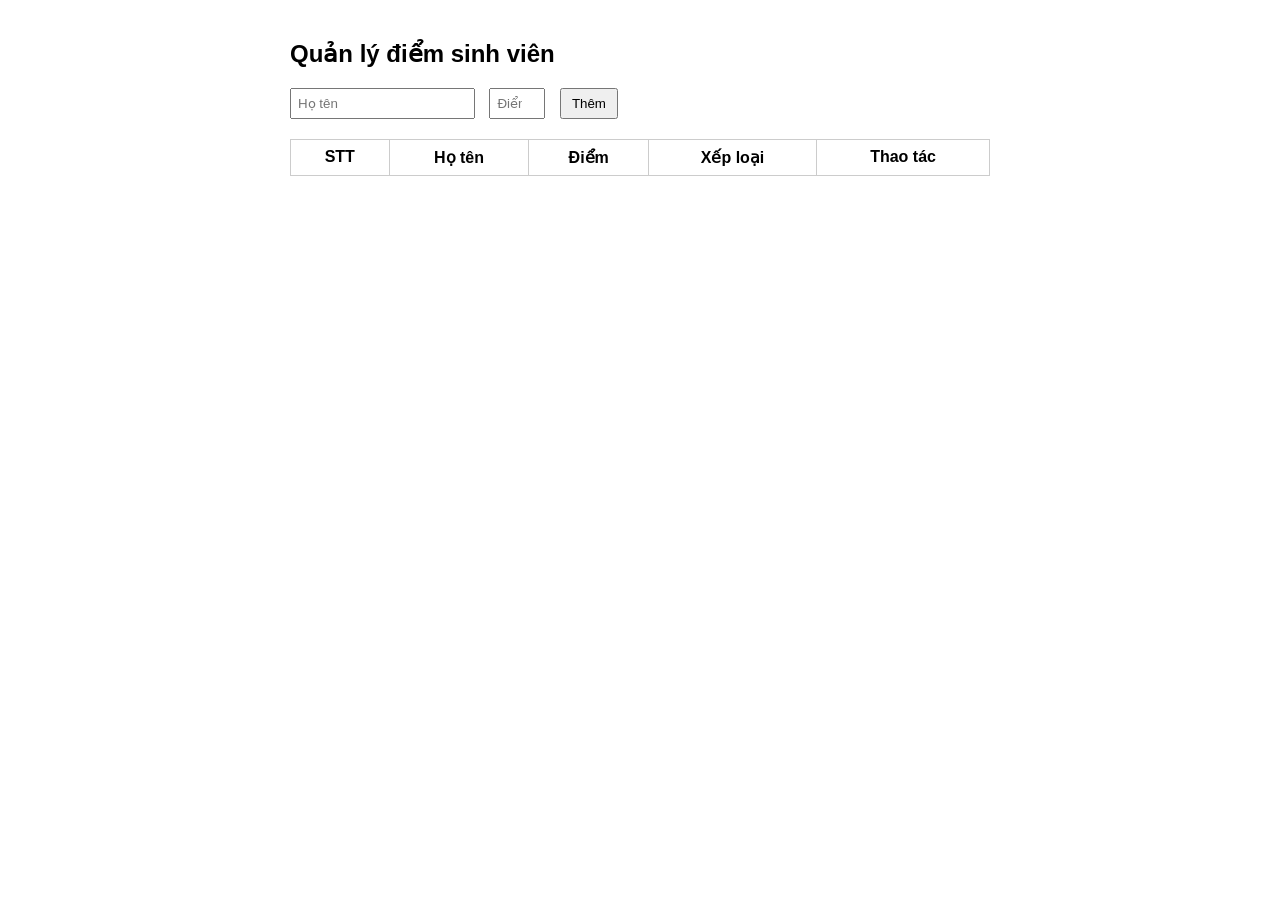
<file: BTTH04/PROJECT_B1.1/index.html>
<!DOCTYPE html>
<html>
<head>

<meta charset="UTF-8">
<title>Bảng Điểm Sinh Viên</title>

<link rel="stylesheet" href="style.css">

</head>

<body>

<h2>Quản lý điểm sinh viên</h2>

<input type="text" id="name" placeholder="Họ tên">
<input type="number" id="score" placeholder="Điểm" min="0" max="10">

<button id="addBtn">Thêm</button>

<table>

<thead>
<tr>
<th>STT</th>
<th>Họ tên</th>
<th>Điểm</th>
<th>Xếp loại</th>
<th>Thao tác</th>
</tr>
</thead>

<tbody id="tableBody"></tbody>

</table>

<div class="stats" id="stats"></div>

<script src="script.js"></script>

</body>
</html>
</file>
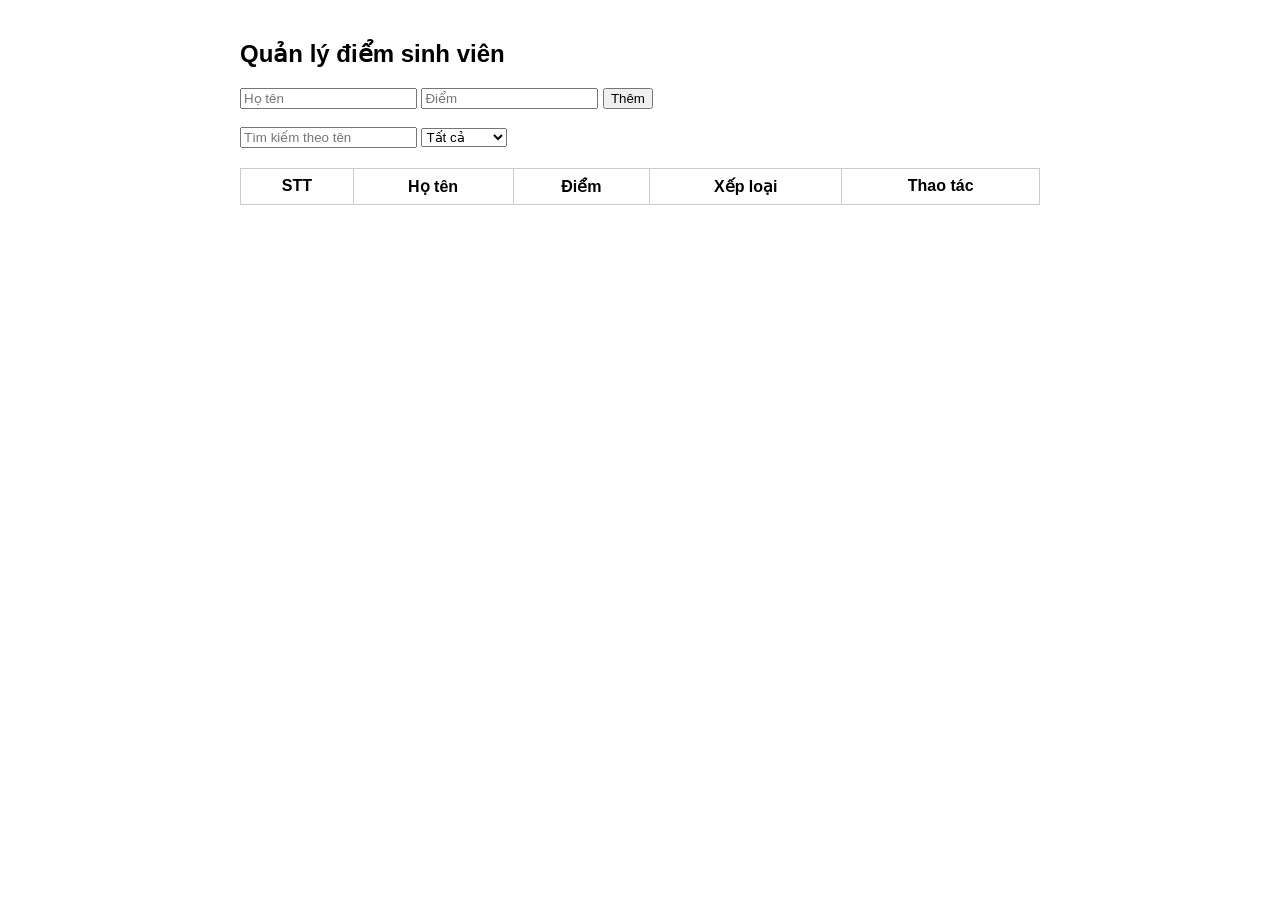
<file: BTTH04/PROJECT_B1.2/index.html>
<!DOCTYPE html>
<html>
<head>
<meta charset="UTF-8">
<title>Danh sách sinh viên</title>
<link rel="stylesheet" href="style.css">
</head>

<body>

<h2>Quản lý điểm sinh viên</h2>

<input type="text" id="name" placeholder="Họ tên">
<input type="number" id="score" placeholder="Điểm">
<button id="addBtn">Thêm</button>

<br><br>

<input type="text" id="search" placeholder="Tìm kiếm theo tên">

<select id="filterRank">
<option value="all">Tất cả</option>
<option value="Giỏi">Giỏi</option>
<option value="Khá">Khá</option>
<option value="Trung bình">Trung bình</option>
<option value="Yếu">Yếu</option>
</select>

<table>

<thead>
<tr>
<th>STT</th>
<th>Họ tên</th>
<th id="sortScore" class="sortable">
Điểm <span id="sortIcon"></span>
</th>
<th>Xếp loại</th>
<th>Thao tác</th>
</tr>
</thead>

<tbody id="tableBody"></tbody>

</table>

<div id="stats"></div>

<script src="script.js"></script>

</body>
</html>
</file>
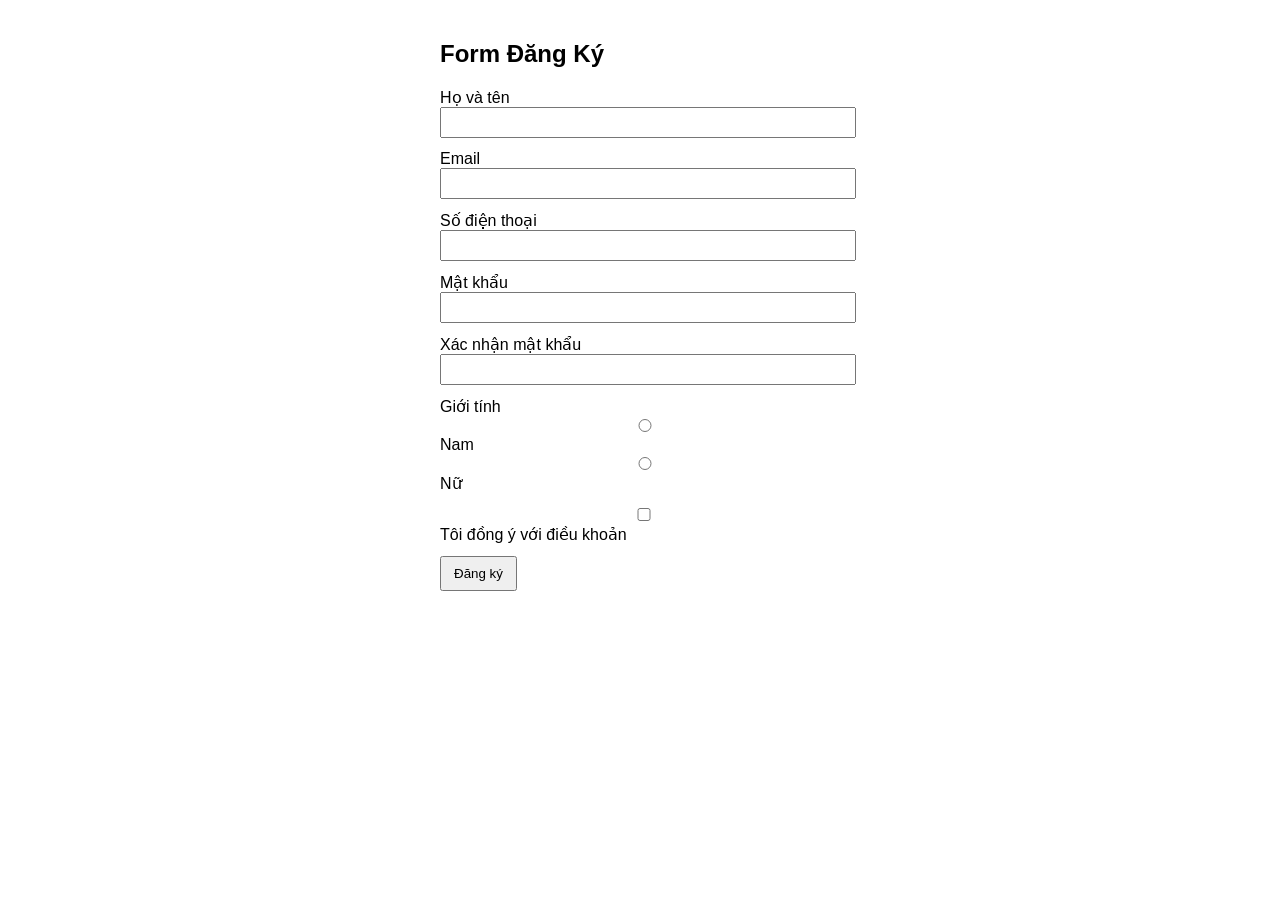
<file: BTTH04/PROJECT_B2.1/index.html>
<!DOCTYPE html>
<html>
<head>
<meta charset="UTF-8">
<title>Đăng ký tài khoản</title>
<link rel="stylesheet" href="style.css">
</head>

<body>

<h2>Form Đăng Ký</h2>

<form id="registerForm">

<div>
<label>Họ và tên</label>
<input type="text" id="fullname">
<small class="error" id="fullnameError"></small>
</div>

<div>
<label>Email</label>
<input type="text" id="email">
<small class="error" id="emailError"></small>
</div>

<div>
<label>Số điện thoại</label>
<input type="text" id="phone">
<small class="error" id="phoneError"></small>
</div>

<div>
<label>Mật khẩu</label>
<input type="password" id="password">
<small class="error" id="passwordError"></small>
</div>

<div>
<label>Xác nhận mật khẩu</label>
<input type="password" id="confirmPassword">
<small class="error" id="confirmError"></small>
</div>

<div>
<label>Giới tính</label>
<input type="radio" name="gender" value="Nam"> Nam
<input type="radio" name="gender" value="Nữ"> Nữ
<small class="error" id="genderError"></small>
</div>

<div>
<input type="checkbox" id="terms">
<label>Tôi đồng ý với điều khoản</label>
<small class="error" id="termsError"></small>
</div>

<button type="submit">Đăng ký</button>

</form>

<div id="successMessage"></div>

<script src="script.js"></script>

</body>
</html>
</file>
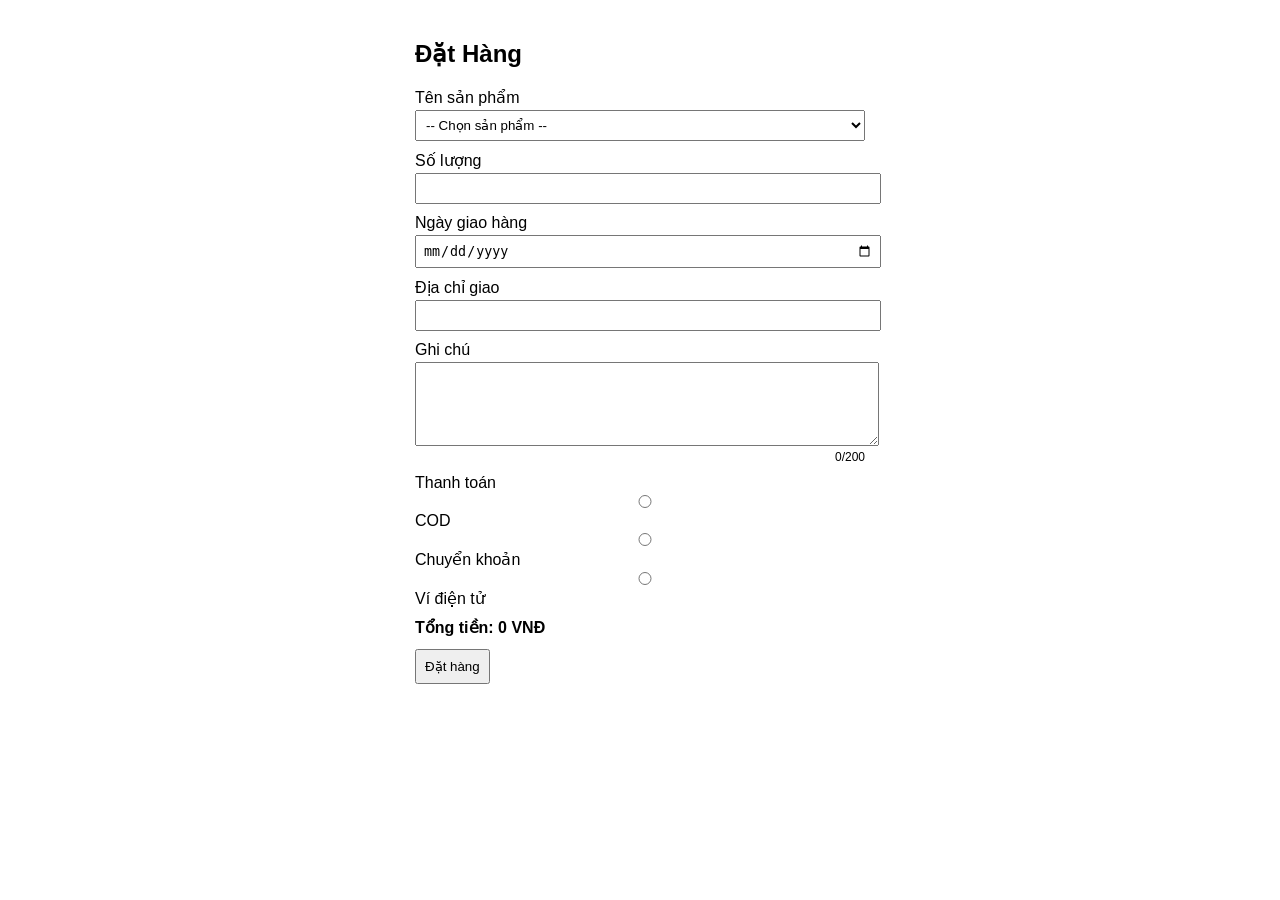
<file: BTTH04/PROJECT_B2.2/index.html>
<!DOCTYPE html>
<html>
<head>
<meta charset="UTF-8">
<title>Form Đặt Hàng</title>
<link rel="stylesheet" href="style.css">
</head>

<body>

<h2>Đặt Hàng</h2>

<form id="orderForm">

<label>Tên sản phẩm</label>
<select id="product">
<option value="">-- Chọn sản phẩm --</option>
<option value="Áo">Áo</option>
<option value="Quần">Quần</option>
<option value="Giày">Giày</option>
</select>
<small class="error" id="productError"></small>

<label>Số lượng</label>
<input type="number" id="quantity">
<small class="error" id="quantityError"></small>

<label>Ngày giao hàng</label>
<input type="date" id="deliveryDate">
<small class="error" id="dateError"></small>

<label>Địa chỉ giao</label>
<input type="text" id="address">
<small class="error" id="addressError"></small>

<label>Ghi chú</label>
<textarea id="note"></textarea>
<div id="noteCounter">0/200</div>
<small class="error" id="noteError"></small>

<label>Thanh toán</label>
<input type="radio" name="payment" value="COD"> COD
<input type="radio" name="payment" value="Bank"> Chuyển khoản
<input type="radio" name="payment" value="Wallet"> Ví điện tử
<small class="error" id="paymentError"></small>

<div class="total">
Tổng tiền: <span id="totalPrice">0</span> VNĐ
</div>

<button type="submit">Đặt hàng</button>

</form>

<div id="confirmBox" class="confirmBox">
<p id="orderSummary"></p>
<button id="confirmBtn">Xác nhận</button>
<button id="cancelBtn">Hủy</button>
</div>

<div id="successMessage"></div>

<script src="script.js"></script>

</body>
</html>
</file>
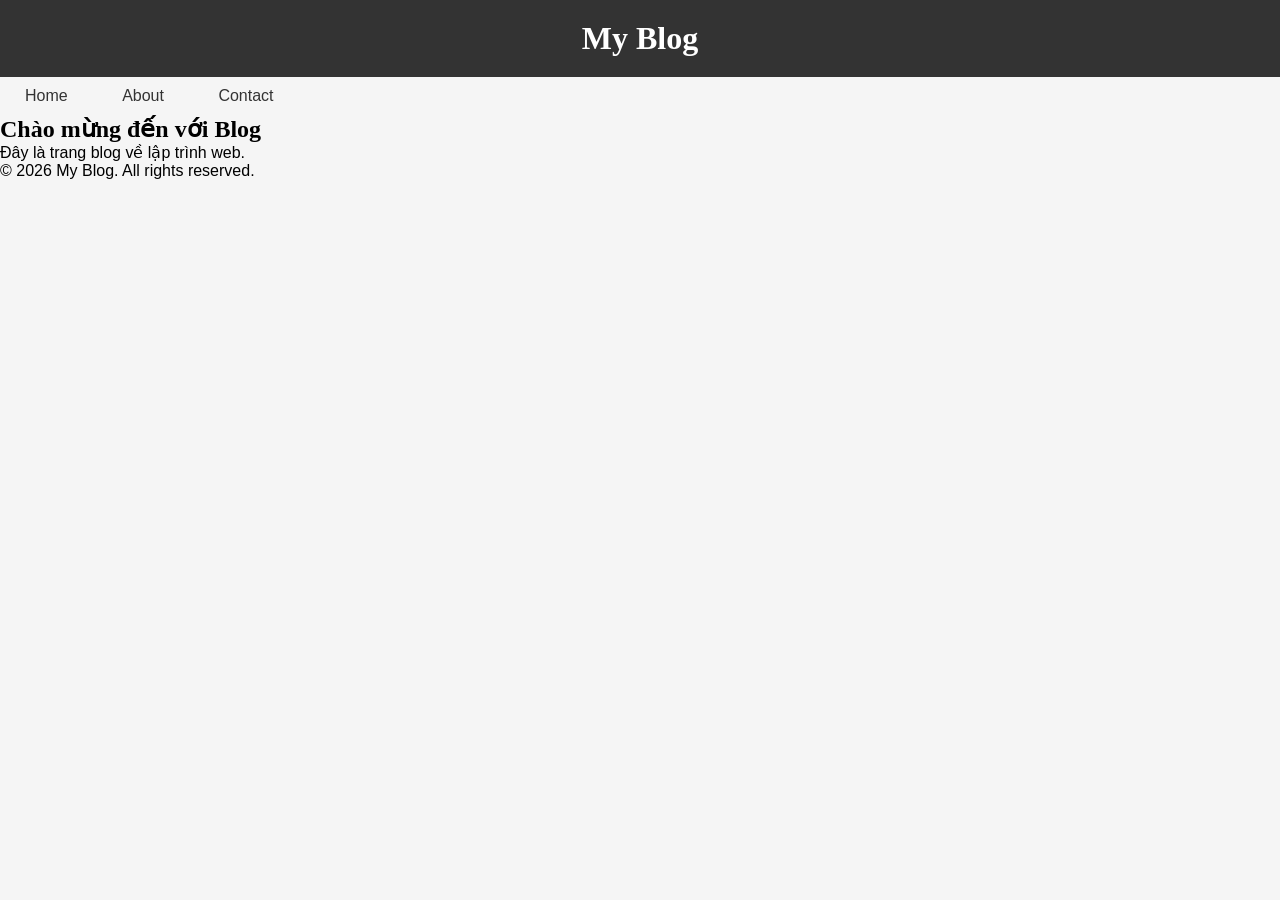
<file: PHIEU_HOC_TAP/BTTH01/index.html>
<!DOCTYPE html>
<html lang="vi">
<head>
    <meta charset="UTF-8">
    <meta name="viewport" content="width=device-width, initial-scale=1.0">
    <title>Lab CSS Cơ Bản</title>
    <!-- TODO: Liên kết file style.css vào đây -->
    <link rel="stylesheet" href="style.css">
</head>
<body>
    <header id="main-header">
        <h1>My Blog</h1>
    </header>
    
    <nav>
        <a href="#" class="nav-link">Home</a>
        <a href="#" class="nav-link">About</a>
        <a href="#" class="nav-link">Contact</a>
    </nav>
    
    <main>
        <section class="intro">
            <h2>Chào mừng đến với Blog</h2>
            <p>Đây là trang blog về lập trình web.</p>
        </section>
    </main>
    
    <footer>
        <p>&copy; 2026 My Blog. All rights reserved.</p>
    </footer>
</body>
</html>
</file>
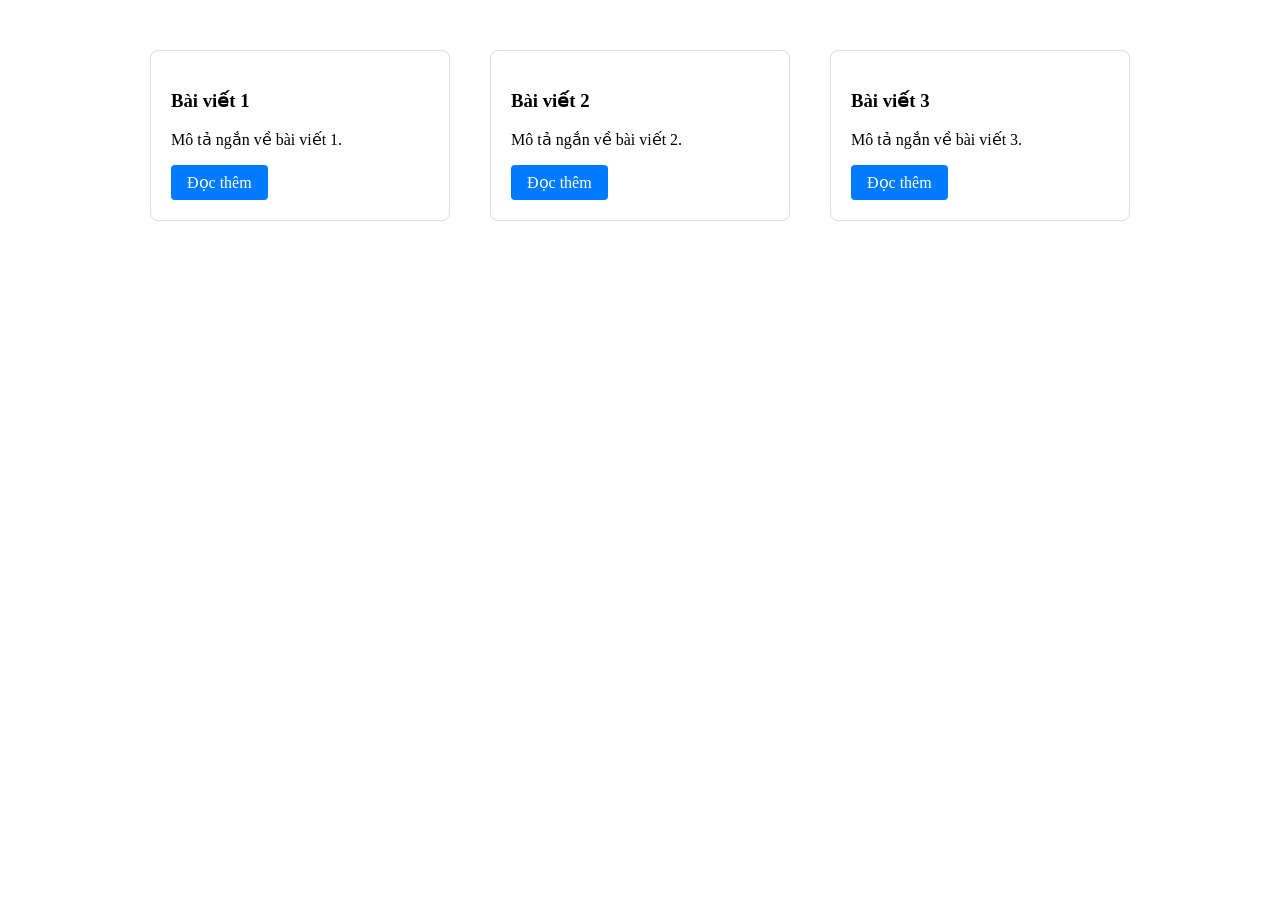
<file: PHIEU_HOC_TAP/BTTH02/index.html>
<!DOCTYPE html>
<html lang="en">
<head>
    <meta charset="UTF-8">
    <meta name="viewport" content="width=device-width, initial-scale=1.0">
    <title>BTTH02</title>
    <link rel="stylesheet" href="style.css">
</head>
<body>
    <section class="posts">
    <article class="card">
        <h3>Bài viết 1</h3>
        <p>Mô tả ngắn về bài viết 1.</p>
        <a href="#" class="btn">Đọc thêm</a>
    </article>
    
    <article class="card">
        <h3>Bài viết 2</h3>
        <p>Mô tả ngắn về bài viết 2.</p>
        <a href="#" class="btn">Đọc thêm</a>
    </article>
    
    <article class="card">
        <h3>Bài viết 3</h3>
        <p>Mô tả ngắn về bài viết 3.</p>
        <a href="#" class="btn">Đọc thêm</a>
    </article>
</section>
</body>
</html>
</file>
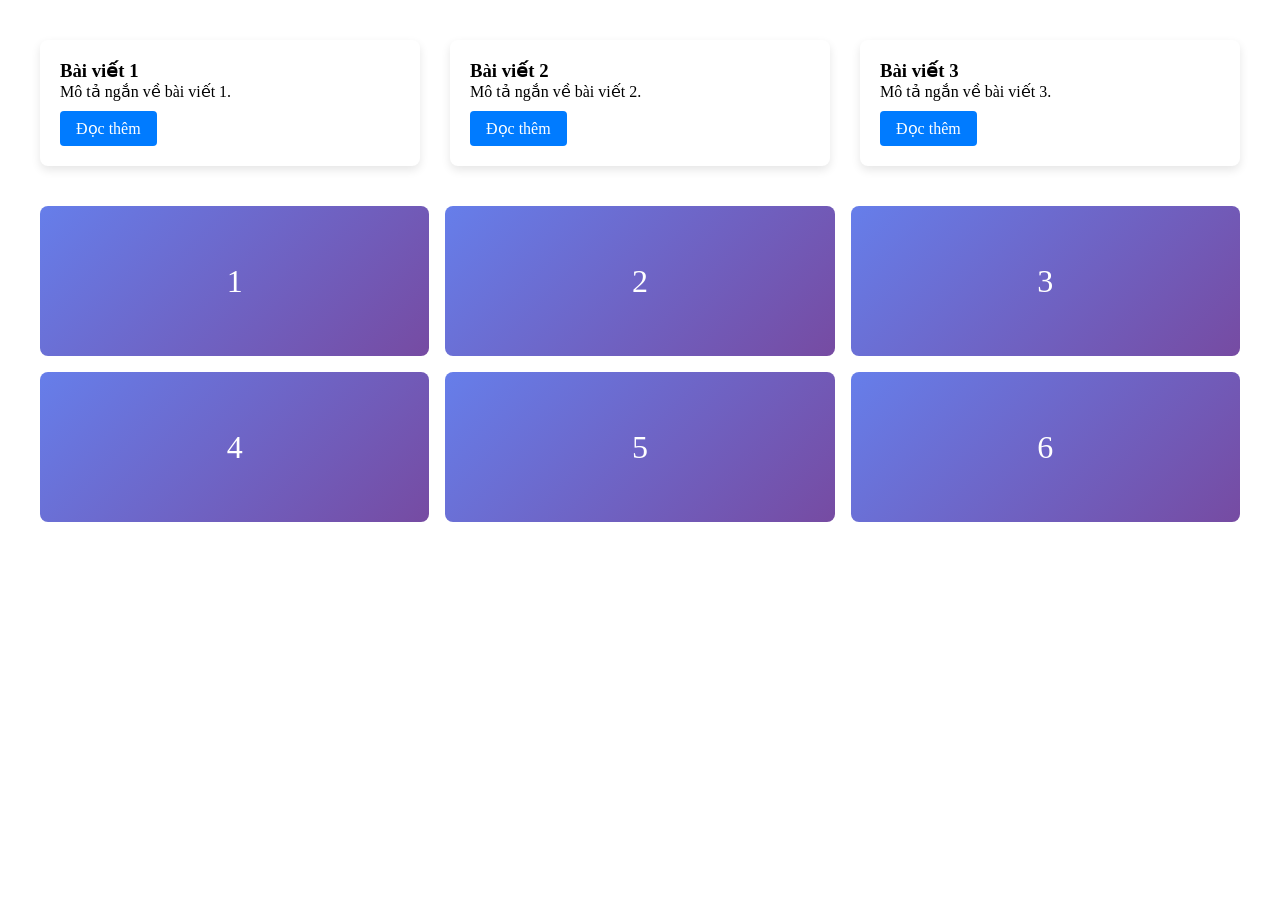
<file: PHIEU_HOC_TAP/BTTH03B/index.html>
<!DOCTYPE html>
<html lang="en">
<head>
    <meta charset="UTF-8">
    <meta name="viewport" content="width=device-width, initial-scale=1.0">
    <title>BTTH02</title>
    <link rel="stylesheet" href="style.css">
</head>
<body>

    <!-- Section bài viết dùng Flexbox -->
    <section class="posts">
        <article class="card">
            <h3>Bài viết 1</h3>
            <p>Mô tả ngắn về bài viết 1.</p>
            <a href="#" class="btn">Đọc thêm</a>
        </article>
        
        <article class="card">
            <h3>Bài viết 2</h3>
            <p>Mô tả ngắn về bài viết 2.</p>
            <a href="#" class="btn">Đọc thêm</a>
        </article>
        
        <article class="card">
            <h3>Bài viết 3</h3>
            <p>Mô tả ngắn về bài viết 3.</p>
            <a href="#" class="btn">Đọc thêm</a>
        </article>
    </section>

    <!-- Section gallery dùng CSS Grid -->
    <section class="gallery">
        <div class="item">1</div>
        <div class="item">2</div>
        <div class="item">3</div>
        <div class="item">4</div>
        <div class="item">5</div>
        <div class="item">6</div>
    </section>

</body>
</html>
</file>
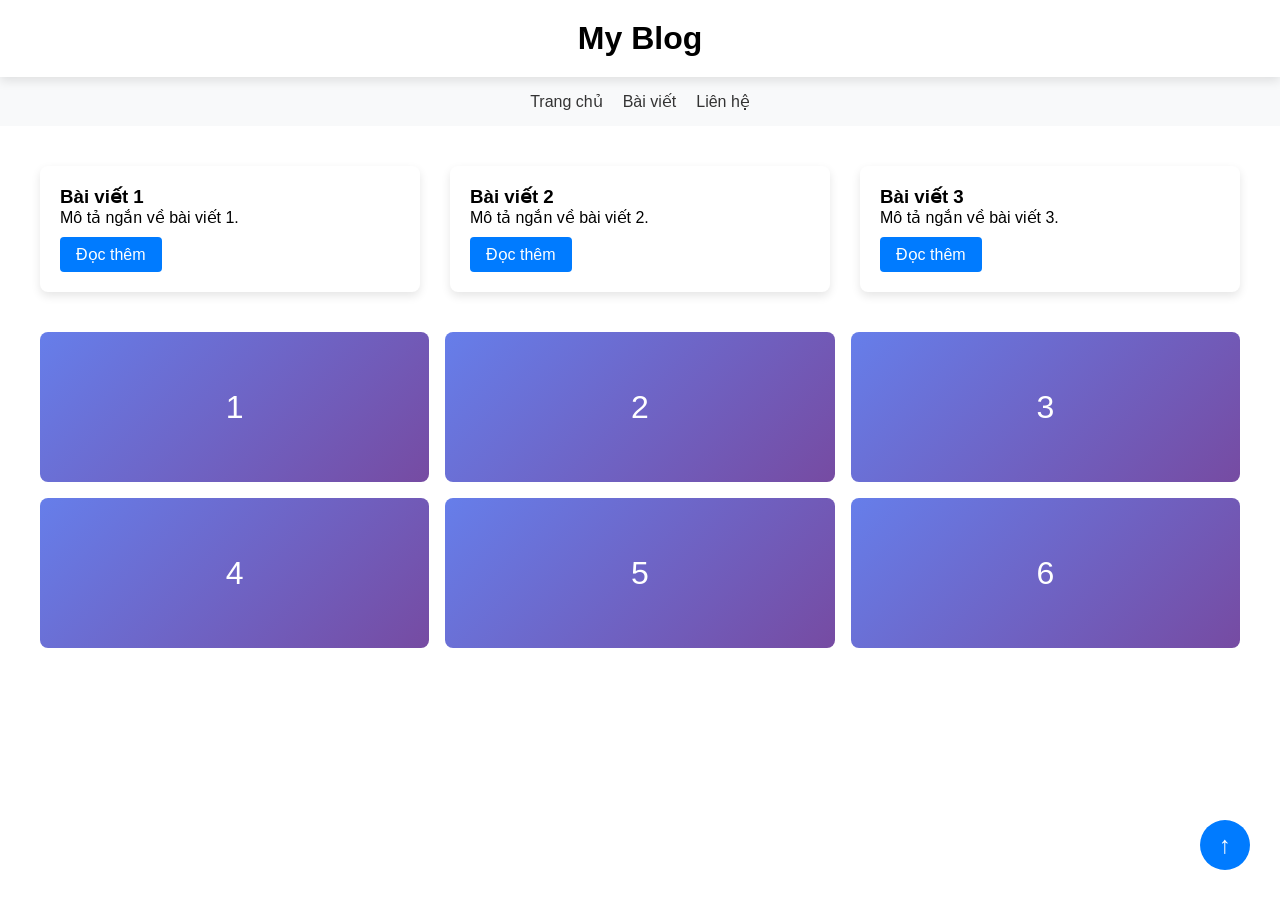
<file: PHIEU_HOC_TAP/BTTH04/index.html>
<!DOCTYPE html>
<html lang="en">
<head>
    <meta charset="UTF-8">
    <meta name="viewport" content="width=device-width, initial-scale=1.0">
    <title>BTTH02</title>
    <link rel="stylesheet" href="style.css">
</head>
<body>

    <!-- HEADER STICKY -->
    <header id="main-header" class="sticky-header">
        <h1>My Blog</h1>
    </header>

    <!-- NAV (giữ từ bài cũ) -->
    <nav>
        <a href="#">Trang chủ</a>
        <a href="#">Bài viết</a>
        <a href="#">Liên hệ</a>
    </nav>

    <!-- POSTS (Flexbox) -->
    <section class="posts">
        <article class="card">
            <h3>Bài viết 1</h3>
            <p>Mô tả ngắn về bài viết 1.</p>
            <a href="#" class="btn">Đọc thêm</a>
        </article>
        
        <article class="card">
            <h3>Bài viết 2</h3>
            <p>Mô tả ngắn về bài viết 2.</p>
            <a href="#" class="btn">Đọc thêm</a>
        </article>
        
        <article class="card">
            <h3>Bài viết 3</h3>
            <p>Mô tả ngắn về bài viết 3.</p>
            <a href="#" class="btn">Đọc thêm</a>
        </article>
    </section>

    <!-- GALLERY (Grid) -->
    <section class="gallery">
        <div class="item">1</div>
        <div class="item">2</div>
        <div class="item">3</div>
        <div class="item">4</div>
        <div class="item">5</div>
        <div class="item">6</div>
    </section>

    <!-- NÚT SCROLL TO TOP -->
    <a href="#" class="scroll-top">↑</a>

</body>
</html>
</file>
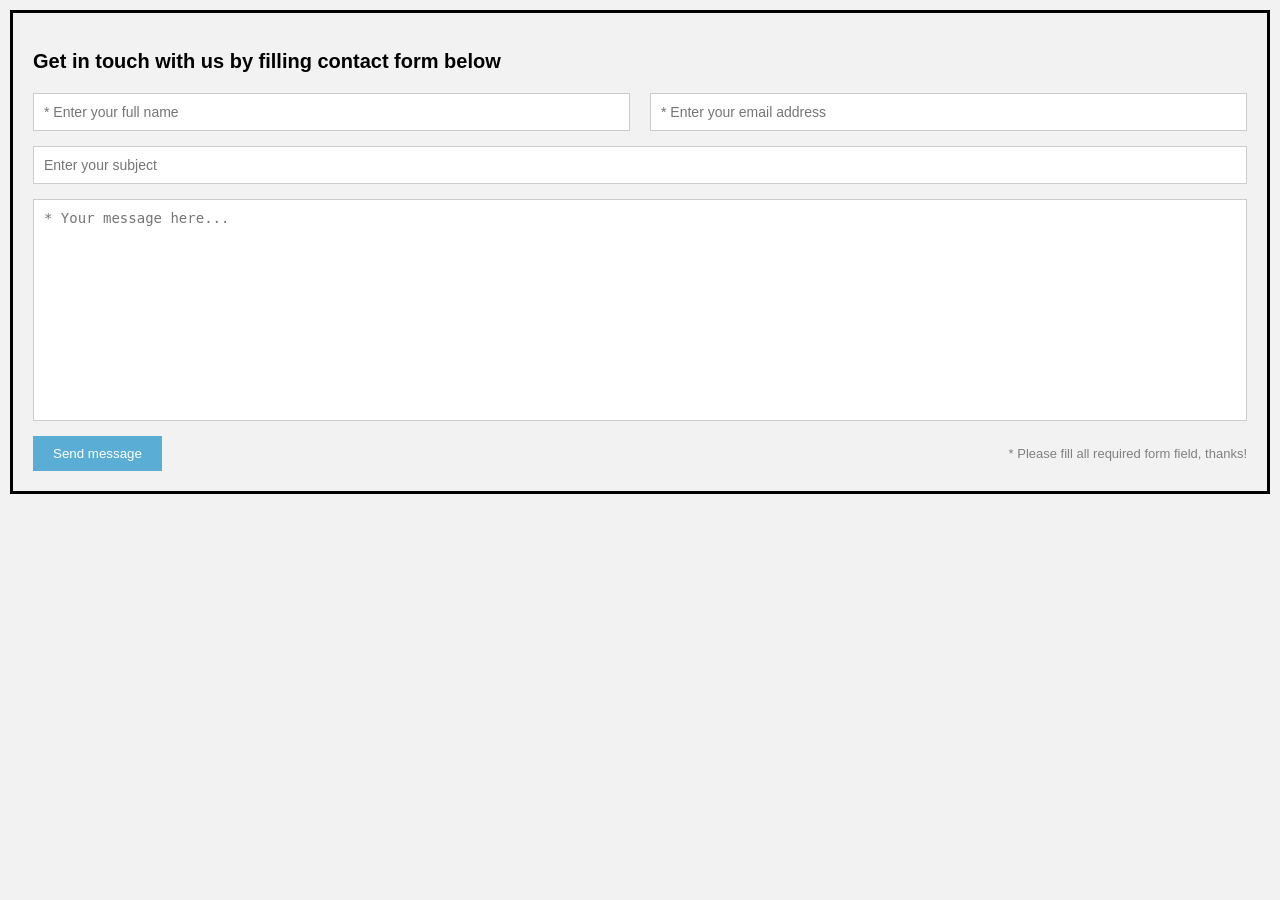
<file: BT01/BT01.2.html>
<!DOCTYPE html>
<html lang="en">
<head>
    <meta charset="UTF-8">
    <title>Contact Form</title>
    <link rel="stylesheet" href="BT01.2.css">
</head>
<body>

<div class="wrapper">
    <h2>Get in touch with us by filling contact form below</h2>

    <form class="contact-form">

        <div class="row">
            <input type="text" placeholder="* Enter your full name">
            <input type="email" placeholder="* Enter your email address">
        </div>

        <div class="row">
            <input type="text" placeholder="Enter your subject">
        </div>

        <div class="row">
            <textarea placeholder="* Your message here..."></textarea>
        </div>

        <div class="row bottom">
            <button type="submit">Send message</button>
            <span>* Please fill all required form field, thanks!</span>
        </div>

    </form>
</div>

</body>
</html>
</file>
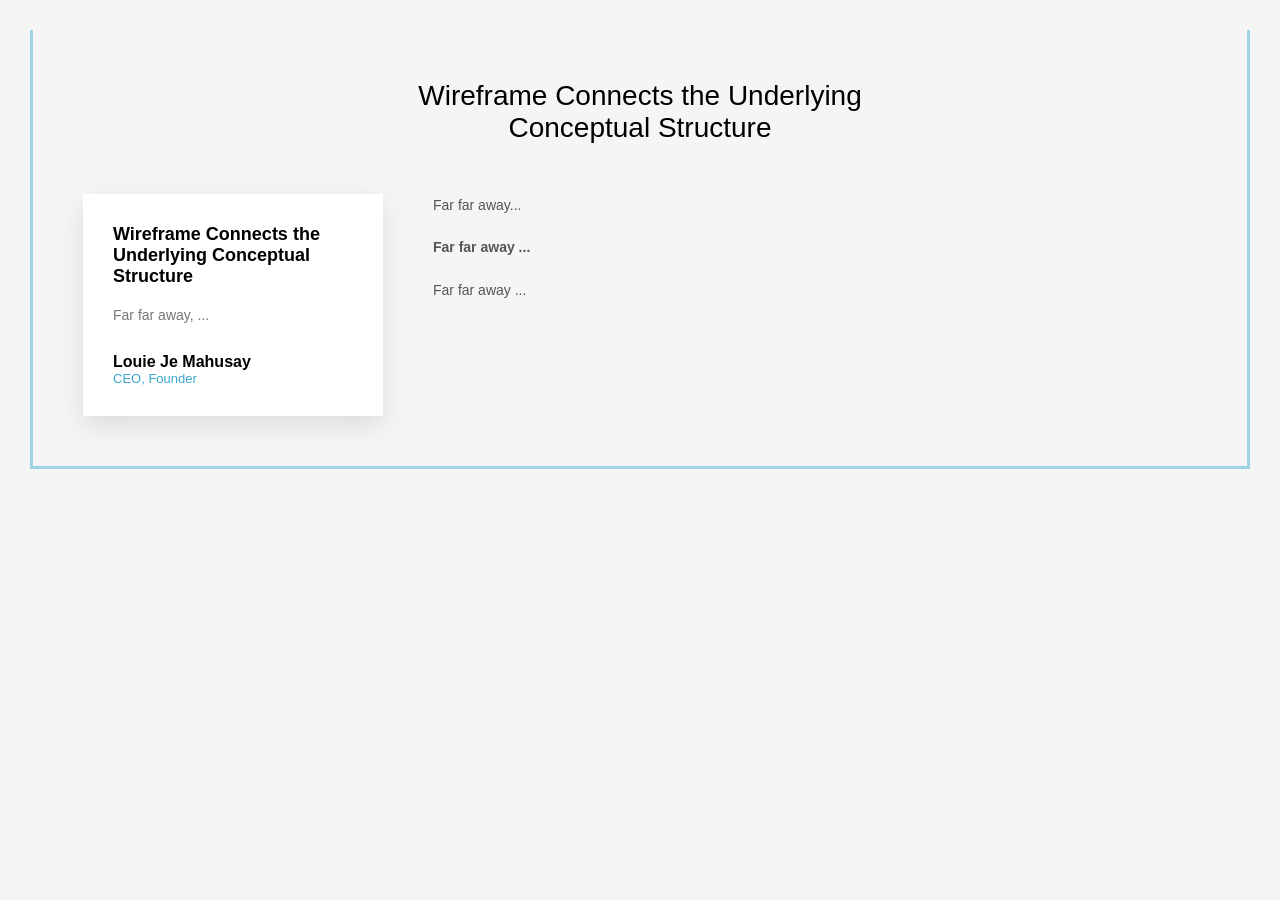
<file: BT03/BT03.html>
<!DOCTYPE html>
<html lang="vi">
<head>
    <meta charset="UTF-8">
    <meta name="viewport" content="width=device-width, initial-scale=1.0">
    <title>Wireframe Connects</title>
    <link rel="stylesheet" href="BT03.css">
    <link href="https://fonts.googleapis.com/css2?family=Poppins:wght@300;400;600;700&display=swap" rel="stylesheet">
</head>
<body>

    <!-- Section nội dung -->
    <section class="container">
        
        <h2 class="main-title">
            Wireframe Connects the Underlying <br>
            Conceptual Structure
        </h2>

        <div class="content">
            
            <!-- Card bên trái -->
            <div class="card">
                <h3>Wireframe Connects the Underlying Conceptual Structure</h3>
                <p>
                    Far far away, ...
                </p>

                <div class="author">
                    <strong>Louie Je Mahusay</strong>
                    <span>CEO, Founder</span>
                </div>
            </div>

            <!-- Nội dung bên phải -->
            <div class="text">
                <p>
                    Far far away... 
                </p>

                <p class="bold">
                    Far far away ...
                </p>

                <p>
                    Far far away ...
            </div>

        </div>
    </section>

</body>
</html>
</file>
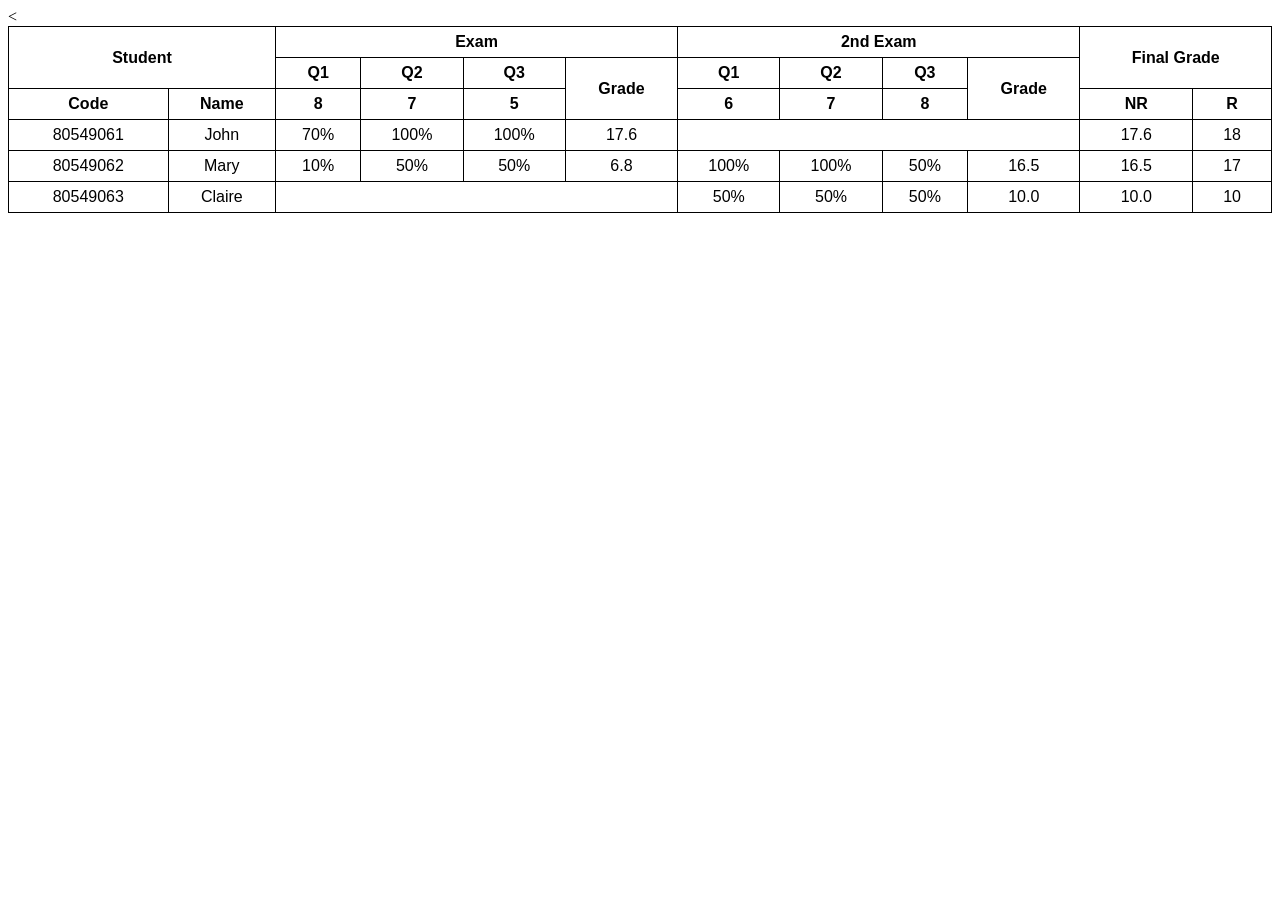
<file: BTTH01/BT03_BTTH01.html>
<!DOCTYPE html>
<html lang="vi">
<head>
    <meta charset="UTF-8">
    <title>Student Exam Table</title>
    <style>
        table {
            border-collapse: collapse;
            width: 100%;
            text-align: center;
            font-family: Arial, sans-serif;
        }
        th, td {
            border: 1px solid black;
            padding: 6px;
        }
        th {
            font-weight: bold;
        }
    </style>
</head>
<body>

<table>
    <!-- HÀNG 1 -->
    <tr>
        <th colspan="2" rowspan="2">Student</th>
        <th colspan="4">Exam</th>
        <th colspan="4">2nd Exam</th>
        <th colspan="2" rowspan="2">Final Grade</th>
    </tr>

    <!-- HÀNG 2 -->
    <tr>
        <th>Q1</th>
        <th>Q2</th>
        <th>Q3</th>
        <th colspan="1" rowspan="2">Grade</th>

        <th>Q1</th>
        <th>Q2</th>
        <th>Q3</th>
        <th colspan="1" rowspan="2">Grade</th>
    </tr>

    <!-- HÀNG 3 -->
    <tr>
        <th>Code</th>
        <th>Name</th>

        <th>8</th>
        <th>7</th>
        <th>5</th>
        <th>6</th>

        <th>7</th>
        <th>8</th>

        <th>NR</th>
        <th>R</th>
    </tr>

    <!-- DATA 1 -->
    <tr>
        <td>80549061</td>
        <td>John</td>

        <td>70%</td>
        <td>100%</td>
        <td>100%</td>
        <td>17.6</td>

        <th colspan="4" rowspan="1"></th>

        <td>17.6</td>
        <td>18</td>
    </tr>

    <!-- DATA 2 -->
    <tr>
        <td>80549062</td>
        <td>Mary</td>

        <td>10%</td>
        <td>50%</td>
        <td>50%</td>
        <td>6.8</td>

        <td>100%</td>
        <td>100%</td>
        <td>50%</td>
        <td>16.5</td>

        <td>16.5</td>
        <td>17</td>
    </tr>

    <!-- DATA 3 -->
    <tr>
        <td>80549063</td>
        <td>Claire</td>

        <<th colspan="4" rowspan="1"></th>
        <td>50%</td>
        <td>50%</td>
        <td>50%</td>
        <td>10.0</td>
        <td>10.0</td>
        <td>10</td>
</file>
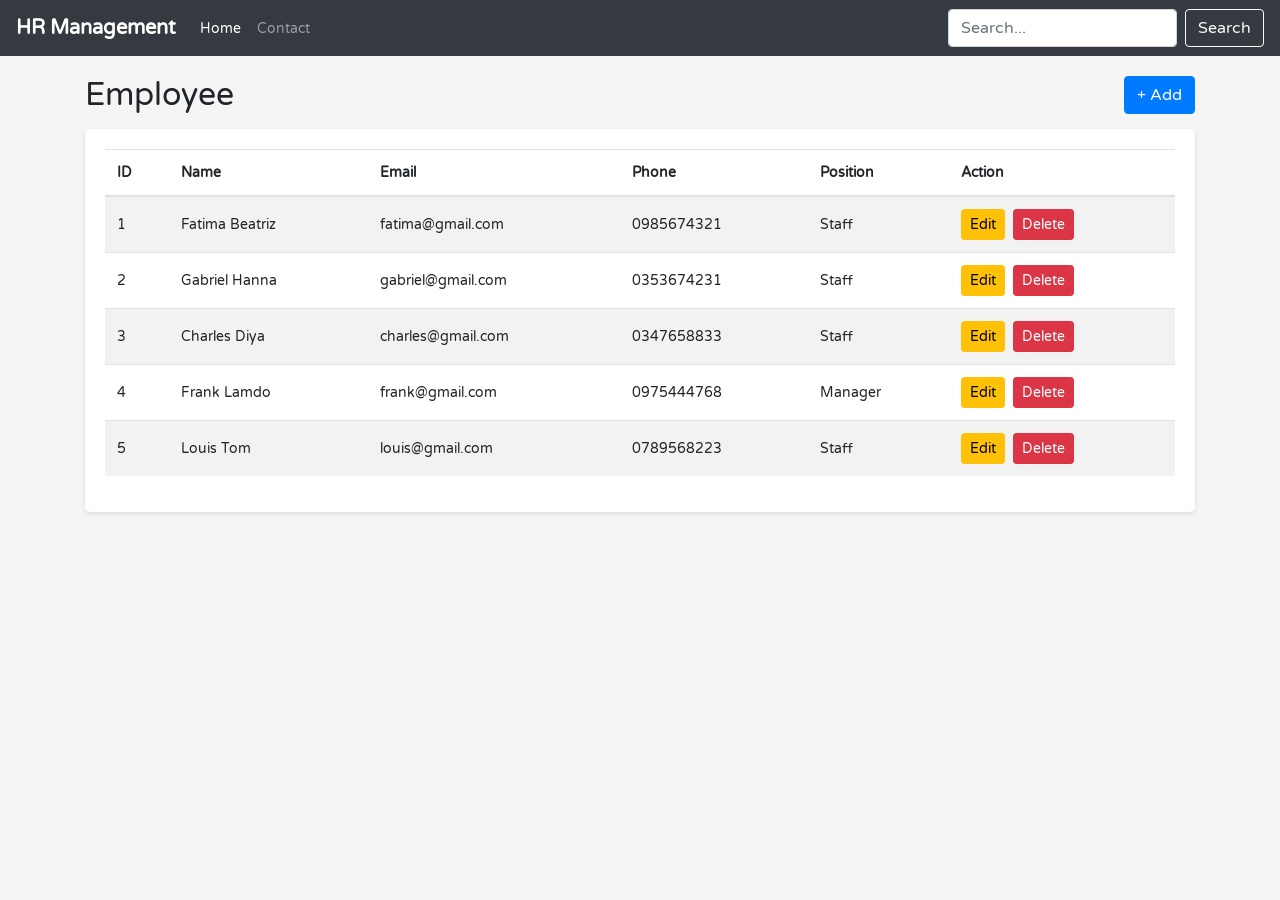
<file: BTTH01/BT05_BTTH01.html>
<!DOCTYPE html>
<html lang="en">
<head>
<meta charset="utf-8">
<meta name="viewport" content="width=device-width, initial-scale=1">
<title>HR Management</title>

<!-- Fonts & Bootstrap -->
<link rel="stylesheet" href="https://fonts.googleapis.com/css?family=Roboto|Varela+Round">
<link rel="stylesheet" href="https://stackpath.bootstrapcdn.com/bootstrap/4.5.0/css/bootstrap.min.css">

<script src="https://code.jquery.com/jquery-3.5.1.min.js"></script>
<script src="https://cdn.jsdelivr.net/npm/popper.js@1.16.0/dist/umd/popper.min.js"></script>
<script src="https://stackpath.bootstrapcdn.com/bootstrap/4.5.0/js/bootstrap.min.js"></script>

<style>
body {
    background: #f5f5f5;
    font-family: 'Varela Round', sans-serif;
    font-size: 14px;
}

/* Navbar */
.navbar {
    margin-bottom: 20px;
}

/* Table wrapper */
.table-wrapper {
    background: #fff;
    padding: 20px;
    border-radius: 5px;
    box-shadow: 0 2px 5px rgba(0,0,0,.1);
}

.table-title {
    display: flex;
    justify-content: space-between;
    align-items: center;
    margin-bottom: 15px;
}

.table-title h2 {
    margin: 0;
}

/* Buttons */
.btn-warning {
    color: #000;
}

table th, table td {
    vertical-align: middle !important;
}

/* Modal */
.modal-header {
    background: #0d6efd;
    color: #fff;
}

.modal-footer {
    background: #f1f1f1;
}
</style>
</head>

<body>

<!-- NAVBAR -->
<nav class="navbar navbar-expand navbar-dark bg-dark">
    <a class="navbar-brand" href="#"><b>HR Management</b></a>

    <ul class="navbar-nav mr-auto">
        <li class="nav-item active">
            <a class="nav-link" href="#">Home</a>
        </li>
        <li class="nav-item">
            <a class="nav-link" href="#">Contact</a>
        </li>
    </ul>

    <form class="form-inline">
        <input class="form-control mr-2" type="search" placeholder="Search...">
        <button class="btn btn-outline-light">Search</button>
    </form>
</nav>

<!--Element-->
<div class="container">
    <div class="table-title">
            <h2>Employee</h2>
            <a href="#addEmployeeModal" class="btn btn-primary" data-toggle="modal">+ Add</a>
        </div>
</div>
<!-- CONTENT -->
<div class="container">

    <div class="table-wrapper">

        <table class="table table-hover table-striped">
            <thead >
                <tr>
                    <th>ID</th>
                    <th>Name</th>
                    <th>Email</th>
                    <th>Phone</th>
                    <th>Position</th>
                    <th>Action</th>
                </tr>
            </thead>
            <tbody>
                <tr>
                    <td>1</td>
                    <td>Fatima Beatriz</td>
                    <td>fatima@gmail.com</td>
                    <td>0985674321</td>
                    <td>Staff</td>
                    <td>
                        <a href="#editEmployeeModal" class="btn btn-warning btn-sm mr-1" data-toggle="modal">Edit</a>
                        <a href="#deleteEmployeeModal" class="btn btn-danger btn-sm" data-toggle="modal">Delete</a>
                    </td>
                </tr>
                <tr>
                    <td>2</td>
                    <td>Gabriel Hanna</td>
                    <td>gabriel@gmail.com</td>
                    <td>0353674231</td>
                    <td>Staff</td>
                    <td>
                        <a href="#editEmployeeModal" class="btn btn-warning btn-sm mr-1" data-toggle="modal">Edit</a>
                        <a href="#deleteEmployeeModal" class="btn btn-danger btn-sm" data-toggle="modal">Delete</a>
                    </td>
                </tr>
                <tr>
                    <td>3</td>
                    <td>Charles Diya</td>
                    <td>charles@gmail.com</td>
                    <td>0347658833</td>
                    <td>Staff</td>
                    <td>
                        <a href="#editEmployeeModal" class="btn btn-warning btn-sm mr-1" data-toggle="modal">Edit</a>
                        <a href="#deleteEmployeeModal" class="btn btn-danger btn-sm" data-toggle="modal">Delete</a>
                    </td>
                </tr>
                <tr>
                    <td>4</td>
                    <td>Frank Lamdo</td>
                    <td>frank@gmail.com</td>
                    <td>0975444768</td>
                    <td>Manager</td>
                    <td>
                        <a href="#editEmployeeModal" class="btn btn-warning btn-sm mr-1" data-toggle="modal">Edit</a>
                        <a href="#deleteEmployeeModal" class="btn btn-danger btn-sm" data-toggle="modal">Delete</a>
                    </td>
                </tr>
                <tr>
                    <td>5</td>
                    <td>Louis Tom</td>
                    <td>louis@gmail.com</td>
                    <td>0789568223</td>
                    <td>Staff</td>
                    <td>
                        <a href="#editEmployeeModal" class="btn btn-warning btn-sm mr-1" data-toggle="modal">Edit</a>
                        <a href="#deleteEmployeeModal" class="btn btn-danger btn-sm" data-toggle="modal">Delete</a>
                    </td>
                </tr>
            </tbody>
        </table>
    </div>
</div>

<!-- ADD MODAL -->
<div id="addEmployeeModal" class="modal fade">
    <div class="modal-dialog">
        <div class="modal-content">
            <form>
                <div class="modal-header">
                    <h5 class="modal-title">New Employee</h5>
                    <button type="button" class="close text-white" data-dismiss="modal">&times;</button>
                </div>
                <div class="modal-body">
                    <div class="form-group">
                        <label>Name</label>
                        <input class="form-control">
                    </div>
                    <div class="form-group">
                        <label>Email</label>
                        <input class="form-control">
                    </div>
                    <div class="form-group">
                        <label>Phone</label>
                        <input class="form-control">
                    </div>
                    <div class="form-group">
                        <label>Position</label>
                        <select class="form-control">
                            <option>-- Select Position --</option>
                            <option>Staff</option>
                            <option>Manager</option>
                            <option>CEO</option>
                        </select>
                    </div>
                    <div class="form-group">
                        <label>Sex</label><br>
                        <input type="radio" name="sex"> Male
                        <input type="radio" name="sex" class="ml-3"> Female
                    </div>
                </div>
                <div class="modal-footer">
                    <button class="btn btn-secondary" data-dismiss="modal">Cancel</button>
                    <button class="btn btn-success">Save</button>
                </div>
            </form>
        </div>
    </div>
</div>

<!-- EDIT MODAL -->
<div id="editEmployeeModal" class="modal fade">
    <div class="modal-dialog">
        <div class="modal-content">
            <form>
                <div class="modal-header">
                    <h5 class="modal-title">Edit Employee</h5>
                    <button type="button" class="close text-white" data-dismiss="modal">&times;</button>
                </div>
                <div class="modal-body">
                    <div class="form-group"><label>Name</label><input class="form-control"></div>
                    <div class="form-group"><label>Email</label><input class="form-control"></div>
                    <div class="form-group"><label>Phone</label><input class="form-control"></div>
                    <div class="form-group"><label>Position</label>
                        <select class="form-control">
                            <option>Staff</option>
                            <option>Manager</option>
                            <option>CEO</option>
                        </select>
                    </div>
                </div>
                <div class="modal-footer">
                    <button class="btn btn-secondary" data-dismiss="modal">Cancel</button>
                    <button class="btn btn-primary">Save</button>
                </div>
            </form>
        </div>
    </div>
</div>

<!-- DELETE MODAL -->
<div id="deleteEmployeeModal" class="modal fade">
    <div class="modal-dialog">
        <div class="modal-content">
            <form>
                <div class="modal-header bg-danger">
                    <h5 class="modal-title">Delete Employee</h5>
                    <button type="button" class="close text-white" data-dismiss="modal">&times;</button>
                </div>
                <div class="modal-body">
                    Are you sure you want to delete this employee?
                </div>
                <div class="modal-footer">
                    <button class="btn btn-secondary" data-dismiss="modal">Cancel</button>
                    <button class="btn btn-danger">Delete</button>
                </div>
            </form>
        </div>
    </div>
</div>

</body>
</html>
</file>
<file: BTTH04/PROJECT_B1.1/style.css>
body{
    font-family: Arial;
    width:700px;
    margin:40px auto;
}

input{
    padding:6px;
    margin-right:10px;
}

button{
    padding:6px 10px;
    cursor:pointer;
}

table{
    width:100%;
    border-collapse: collapse;
    margin-top:20px;
}

th,td{
    border:1px solid #ccc;
    padding:8px;
    text-align:center;
}

.low-score{
    background:yellow;
}

.stats{
    margin-top:15px;
    font-weight:bold;
}
</file>
<file: BTTH04/PROJECT_B1.2/style.css>
body{
font-family:Arial;
width:800px;
margin:40px auto;
}

table{
width:100%;
border-collapse:collapse;
margin-top:20px;
}

th,td{
border:1px solid #ccc;
padding:8px;
text-align:center;
}

.low-score{
background:yellow;
}

.sortable{
cursor:pointer;
}

#stats{
margin-top:15px;
font-weight:bold;
}

.no-result{
text-align:center;
color:red;
}
</file>
<file: BTTH04/PROJECT_B2.1/style.css>
body{
font-family:Arial;
width:400px;
margin:40px auto;
}

form div{
margin-bottom:12px;
}

input{
width:100%;
padding:6px;
}

button{
padding:8px 12px;
cursor:pointer;
}

.error{
color:red;
font-size:13px;
display:block;
}

#successMessage{
font-size:20px;
color:green;
margin-top:20px;
}
</file>
<file: BTTH04/PROJECT_B2.2/style.css>
body{
font-family:Arial;
width:450px;
margin:40px auto;
}

label{
display:block;
margin-top:10px;
}

input,select,textarea{
width:100%;
padding:6px;
margin-top:3px;
}

textarea{
height:70px;
}

button{
margin-top:12px;
padding:8px;
cursor:pointer;
}

.error{
color:red;
font-size:13px;
display:block;
}

#noteCounter{
font-size:12px;
text-align:right;
}

.total{
margin-top:10px;
font-weight:bold;
}

.confirmBox{
display:none;
margin-top:20px;
padding:10px;
border:1px solid #ccc;
background:#f5f5f5;
}

#successMessage{
margin-top:20px;
color:green;
font-size:18px;
}
</file>
<file: PHIEU_HOC_TAP/BTTH01/style.css>
/* TODO 1: Dùng universal selector để reset margin và padding về 0 cho toàn trang */
* {
    margin: 0;
    padding: 0;
}

/* TODO 2: Dùng type selector cho body */
body {
    font-family: Arial; background-color: #f5f5f5; 
}

/* TODO 3: Dùng ID selector cho #main-header */
#main-header {
    background-color: #333; color: white; text-align: center; padding: 20px;
}


/* TODO 4: Dùng class selector cho .nav-link */
.nav-link {
    color: #333; 
    text-decoration: none; 
    padding: 10px 15px;
}


/* TODO 5: Dùng group selector cho h1, h2, h3 */

h1, h2, h3 {
  font-family: 'Georgia', serif;
}


/* TODO 6: Dùng descendant selector cho nav a */
nav a {
    display: inline-block; 
    margin: 0 10px;
}


/* TODO 7: Dùng pseudo-class selector cho a:hover */
/* a:hover {
    color: #ff6600; 
    background-color: #eee;
} */
</file>
<file: PHIEU_HOC_TAP/BTTH02/style.css>
/* Bước 1: Reset box-sizing cho toàn trang */
* {
    box-sizing: border-box;
}

/* Bước 2: Style cho .posts container */
.posts {
    /* TODO: Căn giữa, margin trên dưới, max-width */
    max-width: 1000px;
    margin: 40px auto;
    display: flex;
    justify-content: space-between;
}

/* Bước 3: Style cho .card */
.card {
     
       width: 30% ;
       display: inline-block;
       border: 1px solid #ddd;
       padding: 20px;
       margin: 10px;
       background: white;
       border-radius: 8px;
   
}

/* Bước 4: Style cho .btn */
.btn {
    
       display: inline-block;
       padding: 8px 16px;
       background: #007bff;
       color: white;
       text-decoration: none;
       border-radius: 4px;
   
}

.btn:hover {
    background: #0056b3;
}
</file>
<file: PHIEU_HOC_TAP/BTTH03B/style.css>
/* Reset box-sizing */
* {
    box-sizing: border-box;
    margin: 0;
    padding: 0;
}

/* ================= FLEXBOX ================= */

/* Posts container */
.posts {
    display: flex;
    flex-wrap: wrap;
    gap: 20px;
    justify-content: space-between;
    max-width: 1200px;
    margin: 40px auto;
}

/* Card */
.card {
    flex: 0 0 calc(33.33% - 20px);
    background: #ffffff;
    padding: 20px;
    border-radius: 8px;
    box-shadow: 0 4px 10px rgba(0,0,0,0.1);
}

/* Button */
.btn {
    display: inline-block;
    margin-top: 10px;
    padding: 8px 16px;
    background: #007bff;
    color: white;
    text-decoration: none;
    border-radius: 4px;
}

.btn:hover {
    background: #0056b3;
}

/* ================= CSS GRID ================= */

/* Gallery container */
.gallery {
    display: grid;
    grid-template-columns: repeat(3, 1fr); /* Desktop: 3 cột */
    gap: 16px;
    max-width: 1200px;
    margin: 40px auto;
}

/* Gallery item */
.item {
    background: linear-gradient(135deg, #667eea 0%, #764ba2 100%);
    color: white;
    display: flex;
    justify-content: center;
    align-items: center;
    height: 150px;
    font-size: 2rem;
    border-radius: 8px;
}

/* ================= RESPONSIVE ================= *

/* Tablet */
@media (max-width: 992px) {
    .gallery {
        grid-template-columns: repeat(2, 1fr);
    }
}

/* Mobile */
@media (max-width: 768px) {

    .posts {
        flex-direction: column;
    }

    .card {
        flex: 1 1 100%;
    }

    .gallery {
        grid-template-columns: 1fr;
    }
}
</file>
<file: PHIEU_HOC_TAP/BTTH04/style.css>
/* ================= RESET ================= */
* {
    box-sizing: border-box;
    margin: 0;
    padding: 0;
}

body {
    font-family: Arial, sans-serif;
}

/* ================= HEADER STICKY ================= */
.sticky-header {
    position: sticky;
    top: 0;
    z-index: 100;
    background: white;
    padding: 20px;
    text-align: center;
    box-shadow: 0 4px 10px rgba(0,0,0,0.1); /* Hiệu ứng nổi */
}

/* ================= NAV ================= */
nav {
    display: flex;
    justify-content: center;
    align-items: center;
    gap: 20px;
    background: #f8f9fa;
    padding: 15px;
}

nav a {
    text-decoration: none;
    color: #333;
    font-weight: 500;
}

/* ================= POSTS - FLEXBOX ================= */
.posts {
    display: flex;
    flex-wrap: wrap;
    gap: 20px;
    justify-content: space-between;
    max-width: 1200px;
    margin: 40px auto;
}

.card {
    flex: 0 0 calc(33.33% - 20px);
    background: #ffffff;
    padding: 20px;
    border-radius: 8px;
    box-shadow: 0 4px 10px rgba(0,0,0,0.1);
}

/* BUTTON */
.btn {
    display: inline-block;
    margin-top: 10px;
    padding: 8px 16px;
    background: #007bff;
    color: white;
    text-decoration: none;
    border-radius: 4px;
}

.btn:hover {
    background: #0056b3;
}

/* ================= GALLERY - GRID ================= */

.gallery {
    display: grid;
    grid-template-columns: repeat(3, 1fr); /* Luôn 3 cột ở desktop */
    gap: 16px;
    max-width: 1200px;
    margin: 40px auto;
}

.item {
    background: linear-gradient(135deg, #667eea 0%, #764ba2 100%);
    color: white;
    display: flex;
    justify-content: center;
    align-items: center;
    height: 150px;
    font-size: 2rem;
    border-radius: 8px;
}

/* ================= SCROLL TO TOP ================= */
.scroll-top {
    position: fixed;
    bottom: 30px;
    right: 30px;

    width: 50px;
    height: 50px;
    background: #007bff;
    color: white;
    border-radius: 50%;

    display: flex;
    justify-content: center;
    align-items: center;

    text-decoration: none;
    font-size: 24px;
    transition: 0.3s ease;
}

.scroll-top:hover {
    background: #0056b3;
    transform: scale(1.1);
}

/* ================= RESPONSIVE ================= */
@media (max-width: 768px) {

    nav {
        flex-direction: column;
    }

    .posts {
        flex-direction: column;
    }

    .card {
        flex: 1 1 100%;
    }
}

@media (max-width: 768px) {
    .gallery {
        grid-template-columns: 1fr; /* 1 cột */
    }
}
</file>
<file: BT01/BT01.2.css>
body {
    border: 3px solid black;
    margin: 10px;
    font-family: Arial, sans-serif;
    background-color: #f2f2f2;
}

.wrapper {
    padding: 20px;
}

h2 {
    font-size: 20px;
    margin-bottom: 20px;
}

/* FORM */
.contact-form {
    display: flex;
    flex-direction: column;
    gap: 15px;
}

/* ROW FLEX */
.row {
    display: flex;
    gap: 20px;
}

/* 2 input đầu mỗi cái chiếm 50% */
.row input {
    flex: 1;
    padding: 10px;
    border: 1px solid #ccc;
    font-size: 14px;
}

/* Subject full width */
.row input[type="text"]:only-child {
    width: 100%;
}

/* Textarea */
textarea {
    width: 100%;
    height: 200px;
    padding: 10px;
    border: 1px solid #ccc;
    resize: none;
    font-size: 14px;
}

/* Bottom row */
.bottom {
    justify-content: space-between;
    align-items: center;
}

/* Button */
button {
    background-color: #5aaed6;
    color: white;
    border: none;
    padding: 10px 20px;
    cursor: pointer;
}

button:hover {
    background-color: #4a9bc1;
}

.bottom span {
    font-size: 13px;
    color: gray;
}
</file>
<file: BT03/BT03.css>
/* Reset cơ bản */
* {
    margin: 0;
    padding: 0;
    box-sizing: border-box;
    font-family: Arial, sans-serif;
}

body {
    background: #f5f5f5;
}

/* Header */
.header {
    background: #9fd3e6;
    padding: 15px;
    font-size: 20px;
}

/* Container chính */
.container {
    border: 3px solid #9fd3e6;
    border-top: none;
    margin: 30px;
    padding: 50px;
    background: #f5f5f5;
}

/* Tiêu đề */
.main-title {
    text-align: center;
    font-size: 28px;
    margin-bottom: 50px;
    font-weight: 400;
}

/* Flex layout */
.content {
    display: flex;
    gap: 50px;
    align-items: flex-start;
}

/* Card bên trái */
.card {
    width: 300px;
    background: #fff;
    padding: 30px;
    box-shadow: 0 10px 25px rgba(0,0,0,0.1);
}

.card h3 {
    margin-bottom: 20px;
    font-size: 18px;
}

.card p {
    font-size: 14px;
    color: #777;
    margin-bottom: 30px;
}

.author span {
    display: block;
    font-size: 13px;
    color: #3aa6d0;
}

/* Nội dung bên phải */
.text {
    flex: 1;
    font-size: 14px;
    line-height: 1.6;
    color: #555;
}

.text p {
    margin-bottom: 20px;
}

.text .bold {
    font-weight: bold;
}
</file>
